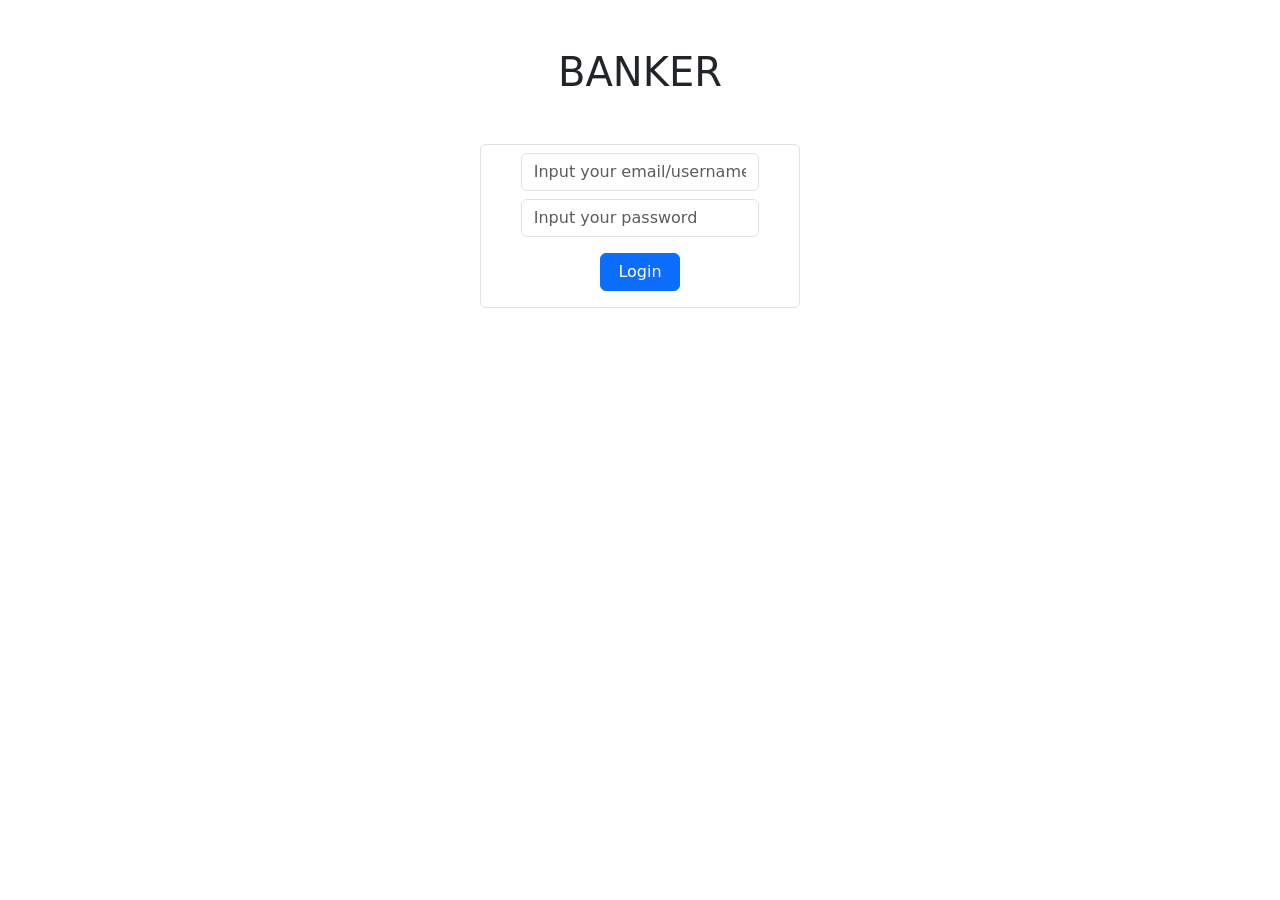
<file: login/index.html>
<!DOCTYPE html>
<html lang="en">
  <head>
    <meta charset="UTF-8" />
    <meta http-equiv="X-UA-Compatible" content="IE=edge" />
    <meta name="viewport" content="width=device-width, initial-scale=1.0" />
    <title>Banker</title>
    <link
      href="https://cdn.jsdelivr.net/npm/bootstrap@5.0.2/dist/css/bootstrap.min.css"
      rel="stylesheet"
      integrity="sha384-EVSTQN3/azprG1Anm3QDgpJLIm9Nao0Yz1ztcQTwFspd3yD65VohhpuuCOmLASjC"
      crossorigin="anonymous"
    />
  </head>
  <body>
    <main>
      <h1 class="text-center pt-5">BANKER</h1>
      <form class="mt-5 w-25 mx-auto border rounded" id="loginForm"></form>
    </main>

    <script
      src="https://cdn.jsdelivr.net/npm/bootstrap@5.0.2/dist/js/bootstrap.bundle.min.js"
      integrity="sha384-MrcW6ZMFYlzcLA8Nl+NtUVF0sA7MsXsP1UyJoMp4YLEuNSfAP+JcXn/tWtIaxVXM"
      crossorigin="anonymous"
    ></script>
    <script src="./asstes/script/main.js"></script>
  </body>
</html>
</file>
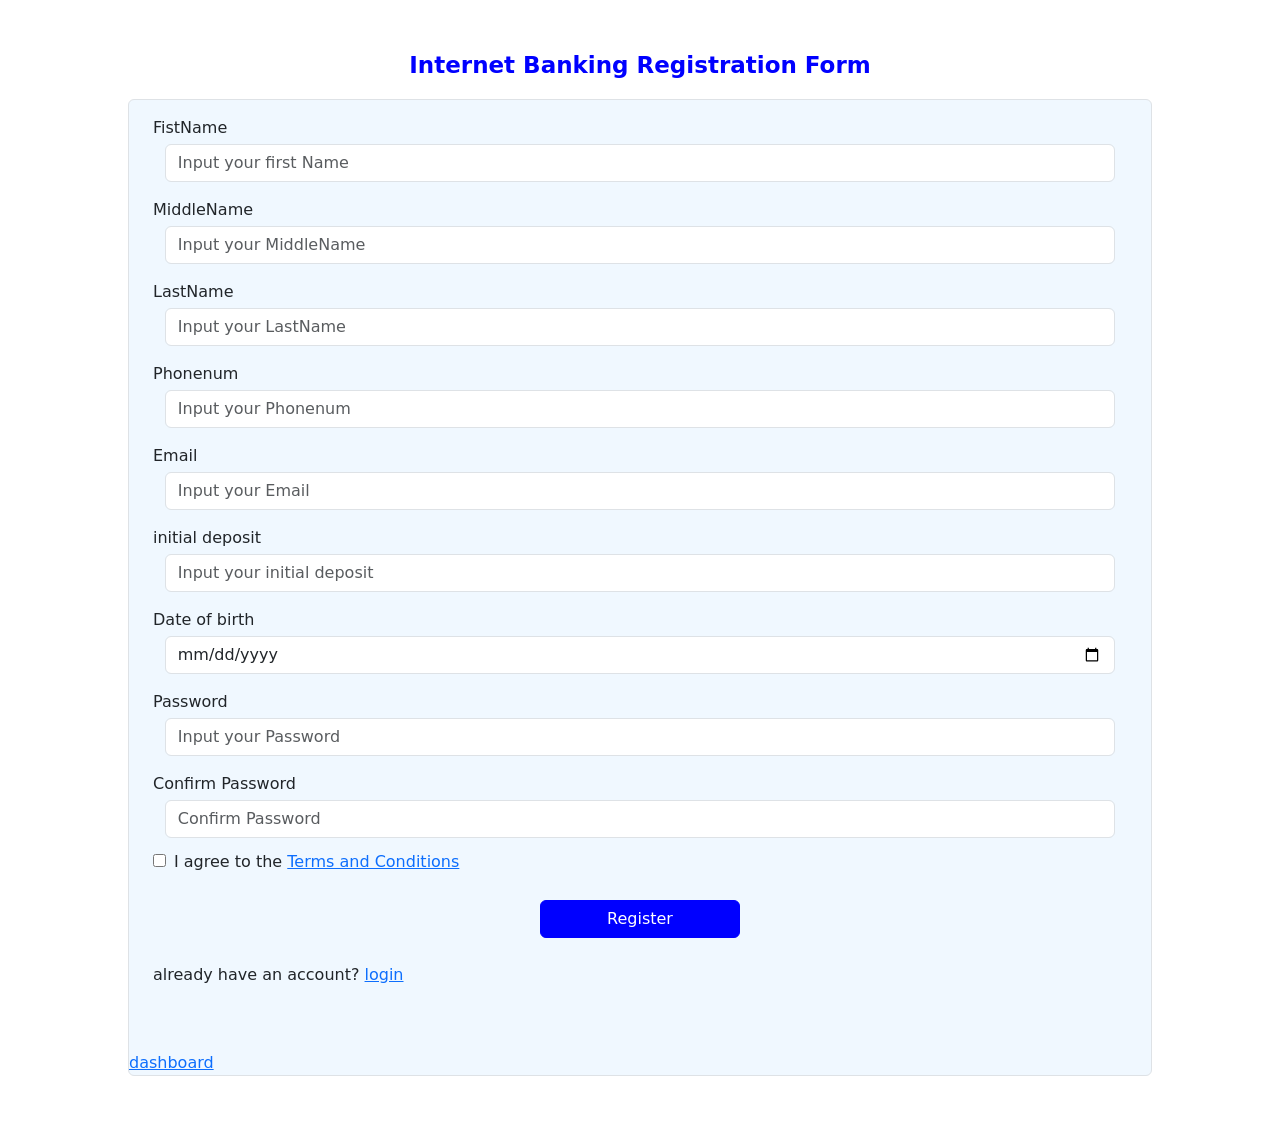
<file: project/index.html>
<!DOCTYPE html>
<html lang="en">
<head>
    <meta charset="UTF-8">
    <meta http-equiv="X-UA-Compatible" content="IE=edge">
    <meta name="viewport" content="width=device-width, initial-scale=1.0">
    <title>registration</title>
    <link
    href="https://cdn.jsdelivr.net/npm/bootstrap@5.0.2/dist/css/bootstrap.min.css"
    rel="stylesheet"
    integrity="sha384-EVSTQN3/azprG1Anm3QDgpJLIm9Nao0Yz1ztcQTwFspd3yD65VohhpuuCOmLASjC"
    crossorigin="anonymous"
  />
  <link rel="stylesheet" href="./asset/style/main.css">
</head>
<body>
    <main>
        <center class="pt-5 textstyle"><b> Internet Banking Registration Form </b> <br>
         
        </center>
            <!-- <div class="cus-det">
                Customer Details

            </div> -->
          
       
       
 
         <form class="mt-3 w-50 mx-auto  mb-5 border rounded regform" id="regForm">
           <div class="names ms-4 mt-3">FistName</div>          
             <input required="true" minlength="2"  type="text" placeholder="Input your first Name" 
             name="FistName" class="form-control mt-1 w-90 mx-auto vinput" id="FistName">
             

             <div class="names ms-4 mt-3">MiddleName</div>
           
             <input required="true" type="text" placeholder="Input your MiddleName" 
             name="MiddleName" minlength="2" class="form-control mt-1 w-90 mx-auto vinput" id="MiddleName">

             <div class="names ms-4 mt-3">LastName</div>
           
             <input required="true" minlength="2" type="text" placeholder="Input your LastName" 
             name="LastName" class="form-control mt-1 w-90 mx-auto vinput" id="LastName">

             <div class="names ms-4  mt-3">Phonenum</div>
           
             <input required="true" minlength="5"  type="tel"  placeholder="Input your Phonenum" 
             name="Phonenum"  class="form-control mt-1 w-90 mx-auto vinput" id="Phonenum">

             <div class="names ms-4 mt-3">Email</div>
           
             <input required="true"  type="Email" placeholder="Input your Email" 
             name="Email" class="form-control mt-1 w-90 mx-auto vinput" id="Email">

             <div class="names ms-4 mt-3">initial deposit</div>
           
             <input required="true" type="number" placeholder="Input your initial deposit" 
             name="deposit" class="form-control mt-1 w-90 mx-auto vinput" id="deposit">
             <!-- <label for="cars">caes</label>
             <section id="cars" form="regform" class="mt-1 w-90 vinput">
               <option value="select gender"></option>
               <option value="male"></option>
               <option value="female"></option>
            </section> -->
            

             <div class="names ms-4 mt-3">Date of birth</div>
           
             <input required="true" type="date" placeholder="Input your Date of birth" 
             name="dob" class="form-control mt-1 w-90 mx-auto vinput" id="dob">
<!--              
             <input required="true" type="file" placeholder="Input your Date of birth" 
             name="user-details" class="form-control mt-4 w-50 ms-4 mx-auto vinput" id="file"> -->
             <div class="names ms-4 mt-3">Password</div>
           
             <input required="true" type="Password" placeholder="Input your Password" 
             name="Password" class="form-control mt-1 w-90 mx-auto vinput" id="Password">

             <div class="names ms-4 mt-3"> Confirm Password</div>
           
             <input required="true" type="Password" placeholder="Confirm Password" 
             name="CPassword" class="form-control mt-1 w-90 mx-auto vinput" id="CPassword">


             <input type="checkbox"  id="tearms" class="ms-4 mb-2 mt-3"><label for="huu"> <span class="ps-2"> I agree to the </span> <a href="#">Terms and Conditions</a></label>

              
            <center> <button class="btn subbtn " id="Register">Register</button></center>

            <p class="ms-4">
              already have an account? <a href="./login.html" class="mar">login</a><br><br><br>
            </p>
            <div class="">
              <a href="./dashboard.html">dashboard</a>

            </div>

         </form>
    </main>
    <script
    src="https://cdn.jsdelivr.net/npm/bootstrap@5.0.2/dist/js/bootstrap.bundle.min.js"
    integrity="sha384-MrcW6ZMFYlzcLA8Nl+NtUVF0sA7MsXsP1UyJoMp4YLEuNSfAP+JcXn/tWtIaxVXM"
    crossorigin="anonymous"
  ></script>
 <script src="./asset/script/main.js"></script>
 <script src="./asset/script/deposit.js"></script>

 <script src="./asset/script/depositme.js"></script>
 <script src="./asset/script/withdraw.js"></script>
</body>
</html>
</file>
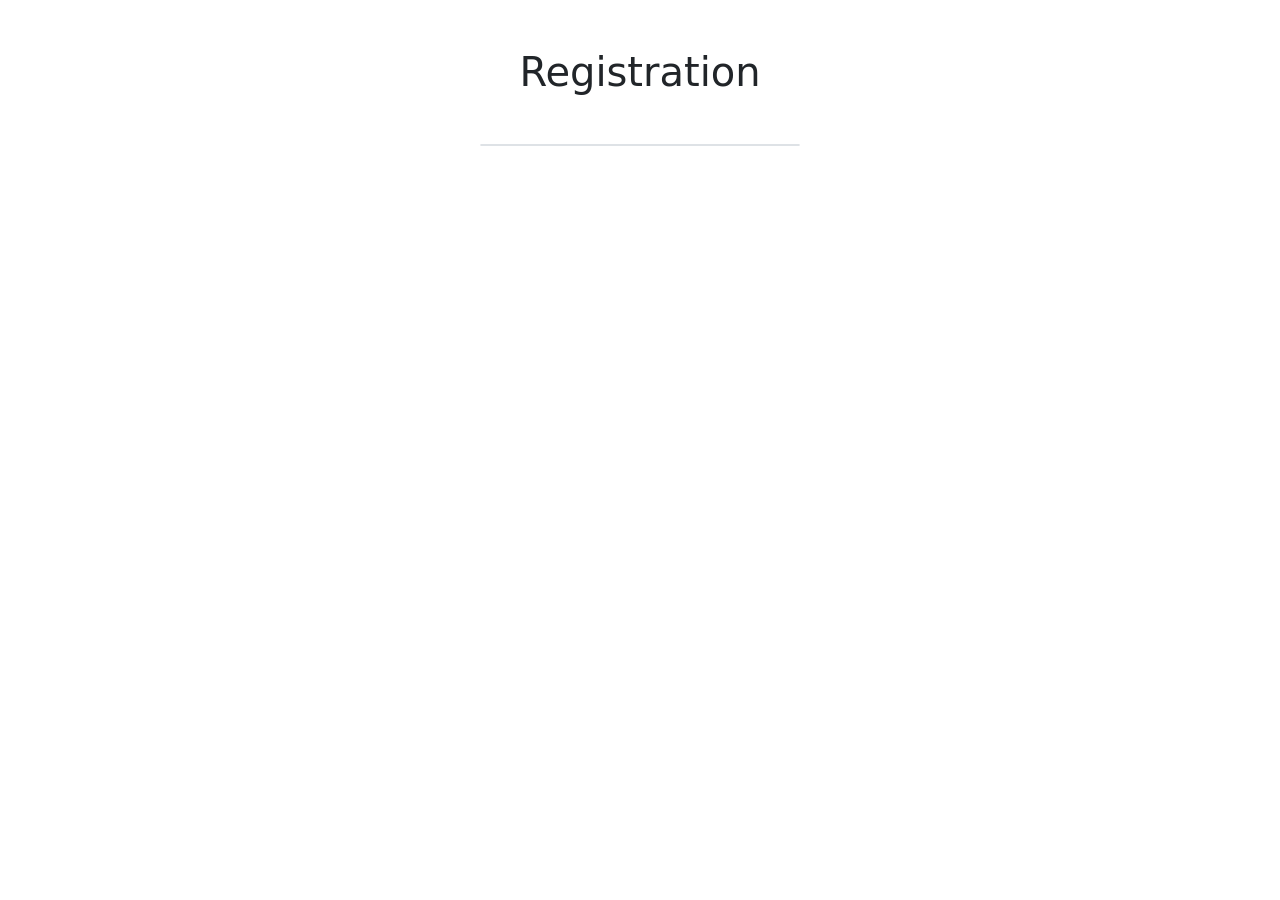
<file: register/index.html>
<!DOCTYPE html>
<html lang="en">
<head>
    <meta charset="UTF-8">
    <meta http-equiv="X-UA-Compatible" content="IE=edge">
    <meta name="viewport" content="width=device-width, initial-scale=1.0">
    <title>registration</title>
    <link
      href="https://cdn.jsdelivr.net/npm/bootstrap@5.0.2/dist/css/bootstrap.min.css"
      rel="stylesheet"
      integrity="sha384-EVSTQN3/azprG1Anm3QDgpJLIm9Nao0Yz1ztcQTwFspd3yD65VohhpuuCOmLASjC"
      crossorigin="anonymous"
    />
</head>
<body>
    <main>
        <h1 class="text-center pt-5">Registration</h1>
        <form class="mt-5 w-25 mx-auto border rounded" id="registrationForm"></form>
    </main>
    <script
      src="https://cdn.jsdelivr.net/npm/bootstrap@5.0.2/dist/js/bootstrap.bundle.min.js"
      integrity="sha384-MrcW6ZMFYlzcLA8Nl+NtUVF0sA7MsXsP1UyJoMp4YLEuNSfAP+JcXn/tWtIaxVXM"
      crossorigin="anonymous"
    ></script>
    <script src="./asset/script/main.js"></script>
   
    
</body>
</html>
</file>
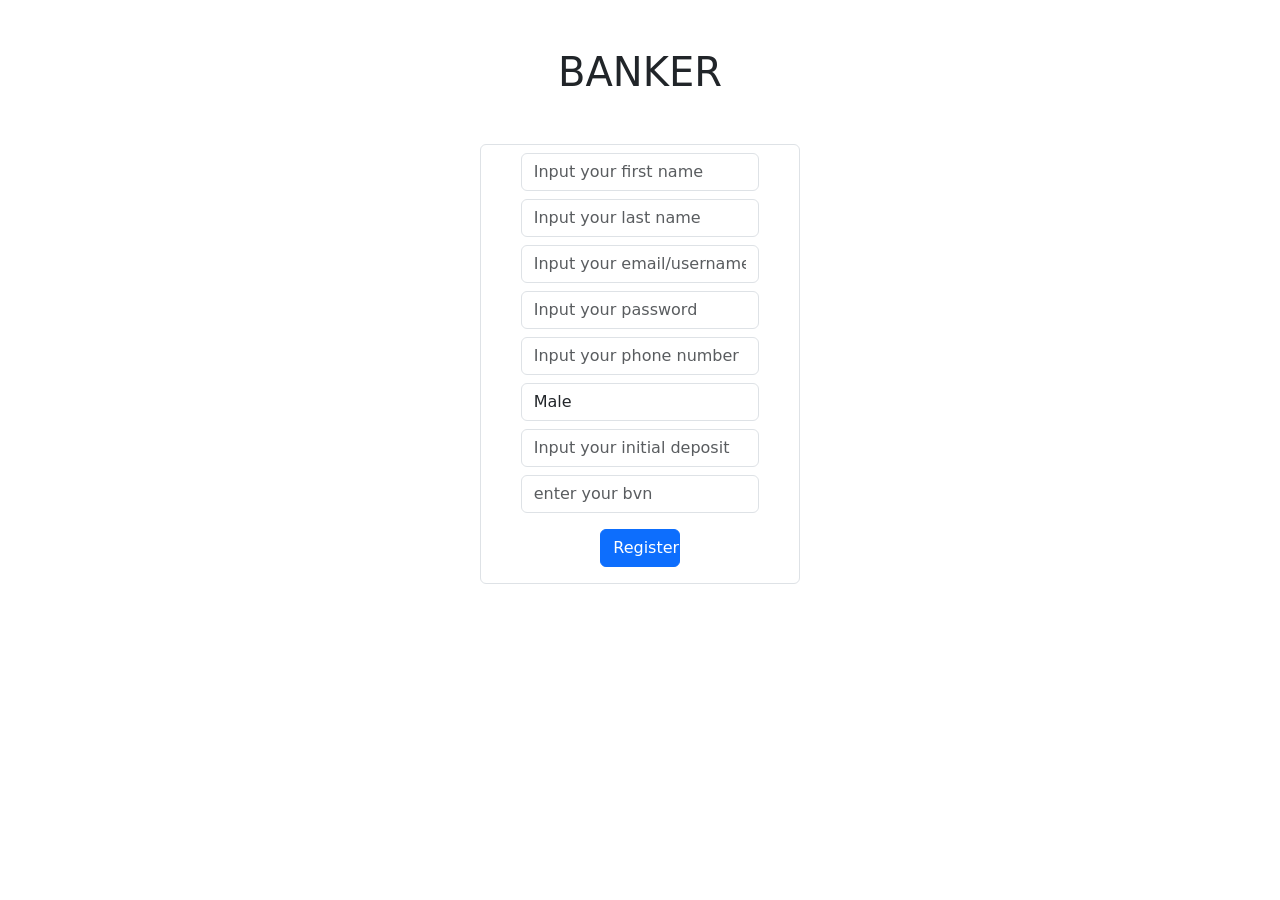
<file: registration/index.html>
<!DOCTYPE html>
<html lang="en">
  <head>
    <meta charset="UTF-8" />
    <meta http-equiv="X-UA-Compatible" content="IE=edge" />
    <meta name="viewport" content="width=device-width, initial-scale=1.0" />
    <title>Banker</title>
    <link
      href="https://cdn.jsdelivr.net/npm/bootstrap@5.0.2/dist/css/bootstrap.min.css"
      rel="stylesheet"
      integrity="sha384-EVSTQN3/azprG1Anm3QDgpJLIm9Nao0Yz1ztcQTwFspd3yD65VohhpuuCOmLASjC"
      crossorigin="anonymous"
    />
  </head>
  <body>
    <main>
      <h1 class="text-center pt-5">BANKER</h1>
      <form class="mt-5 w-25 mx-auto border rounded" id="regForm"></form>
    </main>

    <script
      src="https://cdn.jsdelivr.net/npm/bootstrap@5.0.2/dist/js/bootstrap.bundle.min.js"
      integrity="sha384-MrcW6ZMFYlzcLA8Nl+NtUVF0sA7MsXsP1UyJoMp4YLEuNSfAP+JcXn/tWtIaxVXM"
      crossorigin="anonymous"
    ></script>
    <script src="./asstes/script/main.js"></script>
  </body>
</html>
</file>
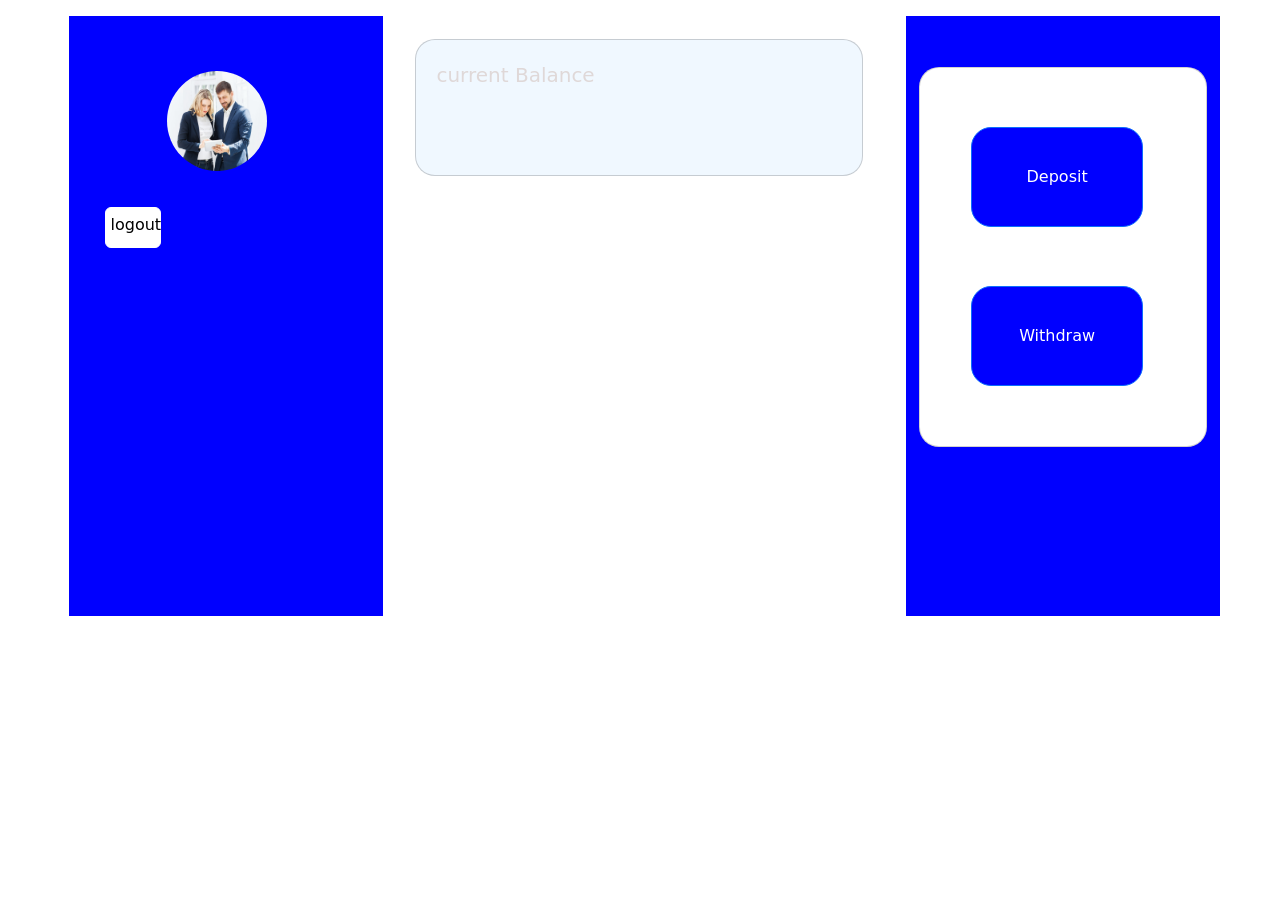
<file: project/dashboard.html>
<!DOCTYPE html>
<html lang="en">
<head>
    <meta charset="UTF-8">
    <meta http-equiv="X-UA-Compatible" content="IE=edge">
    <meta name="viewport" content="width=device-width, initial-scale=1.0">
    <title>dashboard</title>
    <link
    href="https://cdn.jsdelivr.net/npm/bootstrap@5.0.2/dist/css/bootstrap.min.css"
    rel="stylesheet"
    integrity="sha384-EVSTQN3/azprG1Anm3QDgpJLIm9Nao0Yz1ztcQTwFspd3yD65VohhpuuCOmLASjC"
    crossorigin="anonymous"
  />
  <link rel="stylesheet" href="./asset/style/main.css">

</head>
<body>
    <main class="container-fluid">
        <div class="row mt-3 mx-auto" >
            <div class="macol">

            </div>
          
            <div class=" col1 col-sm-3  col-md-3 col-xxl-3 col-xl-3 col-xs-12 col-lg-3">
                <div class="circle">
                    <img class="circle" src="./asset/script/section3.jpg" width="300px" height="400px" alt="">

                </div>
                <div id="username" class="myusername"> 
                   
                </div>
                <div class="logout btn" id="logout">
                    logout

                </div>
             

            </div>
            <div class=" col-5 col2 col-sm-5  col-md-5 col-xxl-5 col-xl-5 col-xs-5 col-lg-5">
            
             

                <div class="card carrds">
                    <p class="cure ">current Balance</p> 
                    
                        <p class=" bal" id="depositbalance"></p> 
                        <!-- <span class="atm" id="balatm">*****765</span>  -->
                </div>
                
                    
                        
              
           
                
        
                    
                    

               
                

            </div>
            <div class="col-3 col1 col-sm-3  col-md-3 col-xxl-3 col-xl-3 col-xs-3 col-lg-3">
                <div class="card carrd">
                    <div>
                      
                        <button type="button" class="btn btn-primary mybtn" data-bs-toggle="modal"
                         data-bs-target="#exampleModal" data-bs-whatever="@mdo">Deposit</button>
                         <div class="modal fade" id="exampleModal" tabindex="-1" aria-labelledby="exampleModalLabel" aria-hidden="true">
                            <div class="modal-dialog">
                              <div class="modal-content">
                                <div class="modal-header">
                                  <h5 class="modal-title" id="exampleModalLabel">Deposit slip </h5>
                                  <button type="button" class="btn-close" data-bs-dismiss="modal" aria-label="Close"></button>
                                </div>
                                <div class="modal-body">
                                  <form>
                                    <div class="mb-3">
                                      <label for="recipient-name" class="col-form-label">Recipient:</label>
                                      <input type="text" class="form-control" id="recipient-name">
                                    </div>
                                    <div class="mb-3">
                                      <label for="message-text" class="col-form-label">Amount:</label>
                                      <input type="number" max="100000" class="form-control" placeholder="Enter amount to deposit" id="myDeposit">

                                      <!-- <textarea class="form-control" id="D-Amount"></textarea> -->
                                    </div>
                                  </form>
                                </div>
                                <div class="modal-footer">
                                  <button type="button" class="btn btn-secondary" data-bs-dismiss="modal">Close</button>
                                  <button type="button"  data-bs-dismiss="modal" id="addMoney" class="btn btn-primary">Send</button>
                                </div>
                              </div>
                            </div>
                          </div>

                    </div>
                    <div>
                        <!-- <button class="btn mybtn" id="depositbutton">dkdd</button> -->

                        <button type="button" class="btn btn-primary mybtn" data-bs-toggle="modal"
                         data-bs-target="#exampleModals" data-bs-whatever="@mdo">Withdraw</button>
                         <div class="modal fade" id="exampleModals" tabindex="-1" aria-labelledby="exampleModalLabel" aria-hidden="true">
                            <div class="modal-dialog">
                              <div class="modal-content">
                                <div class="modal-header">
                                  <h5 class="modal-title" id="exampleModalLabel">Deposit slip </h5>
                                  <button type="button" class="btn-close" data-bs-dismiss="modal" aria-label="Close"></button>
                                </div>
                                <div class="modal-body">
                                  <form>
                                    <div class="mb-3">
                                      <label for="recipient-name" class="col-form-label">Recipient:</label>
                                      <input type="text" class="form-control" id="recipient-name">
                                    </div>
                                    <div class="mb-3">
                                      <label for="message-text" class="col-form-label">Amount:</label>
                                      <input type="number" max="100000" class="form-control" placeholder="Enter amount to withdraw" id="mywithdraw">

                                      <!-- <textarea class="form-control" id="D-Amount"></textarea> -->
                                    </div>
                                  </form>
                                </div>
                                <div class="modal-footer">
                                  <button type="button" class="btn btn-secondary" data-bs-dismiss="modal">Close</button>
                                  <button type="button"  data-bs-dismiss="modal" id="removeMoney" class="btn btn-primary">Send</button>
                                </div>
                              </div>
                            </div>
                          </div>

                    </div>

                    </div>

                </div>

            </div>

        </div>

    </main>
    <script
    src="https://cdn.jsdelivr.net/npm/bootstrap@5.0.2/dist/js/bootstrap.bundle.min.js"
    integrity="sha384-MrcW6ZMFYlzcLA8Nl+NtUVF0sA7MsXsP1UyJoMp4YLEuNSfAP+JcXn/tWtIaxVXM"
    crossorigin="anonymous"
  ></script>
   <script src="./asset/script/main.js"></script>
   <script src="./asset/script/deposit.js"></script>

   <script src="./asset/script/depositme.js"></script>
   <script src="./asset/script/withdraw.js"></script>

    
</body>
</html>
</file>
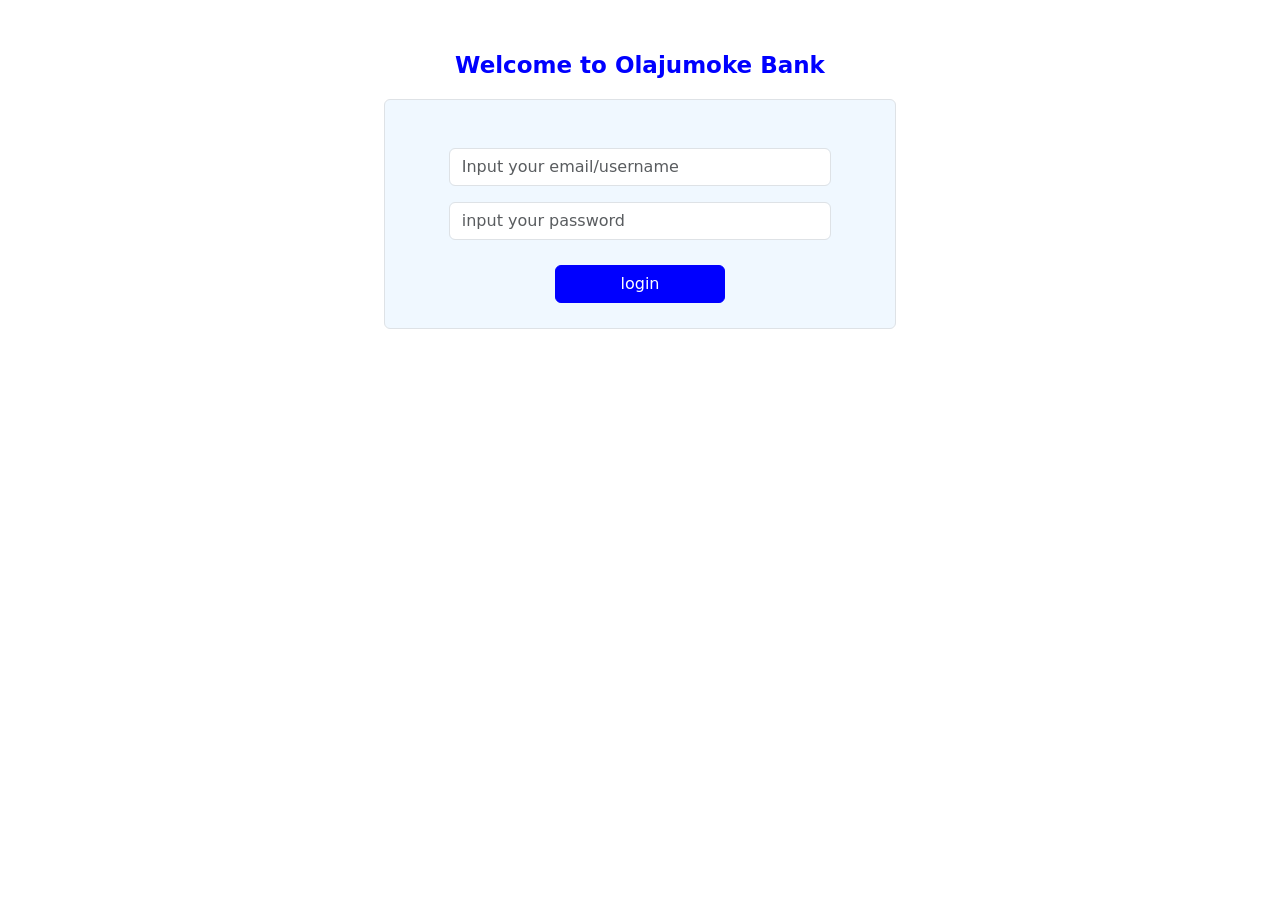
<file: project/login.html>
<!DOCTYPE html>
<html lang="en">
<head>
    <meta charset="UTF-8">
    <meta http-equiv="X-UA-Compatible" content="IE=edge">
    <meta name="viewport" content="width=device-width, initial-scale=1.0">
    <title>login form</title>
    <link
      href="https://cdn.jsdelivr.net/npm/bootstrap@5.0.2/dist/css/bootstrap.min.css"
      rel="stylesheet"
      integrity="sha384-EVSTQN3/azprG1Anm3QDgpJLIm9Nao0Yz1ztcQTwFspd3yD65VohhpuuCOmLASjC"
      crossorigin="anonymous"
    />
    <link rel="stylesheet" href="./asset/style/main.css">
</head>
<body>
    <main>
      <center class="pt-5 textstyle"><b> Welcome to Olajumoke Bank </b>
       </center>
        <form class="mt-3 w-25 row mx-auto border rounded logform" id="loginForm">
            <input required="true" type="email" placeholder="Input your email/username" 
            name="user-details" class="form-control mt-5 w-75 mx-auto col-sm-12" id="Email">
            <input required="true" type="password" placeholder="input your password" 
            name="user-details" class="form-control mt-3 w-75 mx-auto" id="Password">

           <center> <button class="btn logbtn " id="login">login</button></center>
        </form>
    </main>
    
    <script
      src="https://cdn.jsdelivr.net/npm/bootstrap@5.0.2/dist/js/bootstrap.bundle.min.js"
      integrity="sha384-MrcW6ZMFYlzcLA8Nl+NtUVF0sA7MsXsP1UyJoMp4YLEuNSfAP+JcXn/tWtIaxVXM"
      crossorigin="anonymous"
    ></script>
    <script src="./asset/script/main.js"></script>
    <script src="./asset/script/deposit.js"></script>
    <script src="./asset/script/depositme.js"></script>
    <script src="./asset/script/withdraw.js"></script>
</body>
</html>
</file>
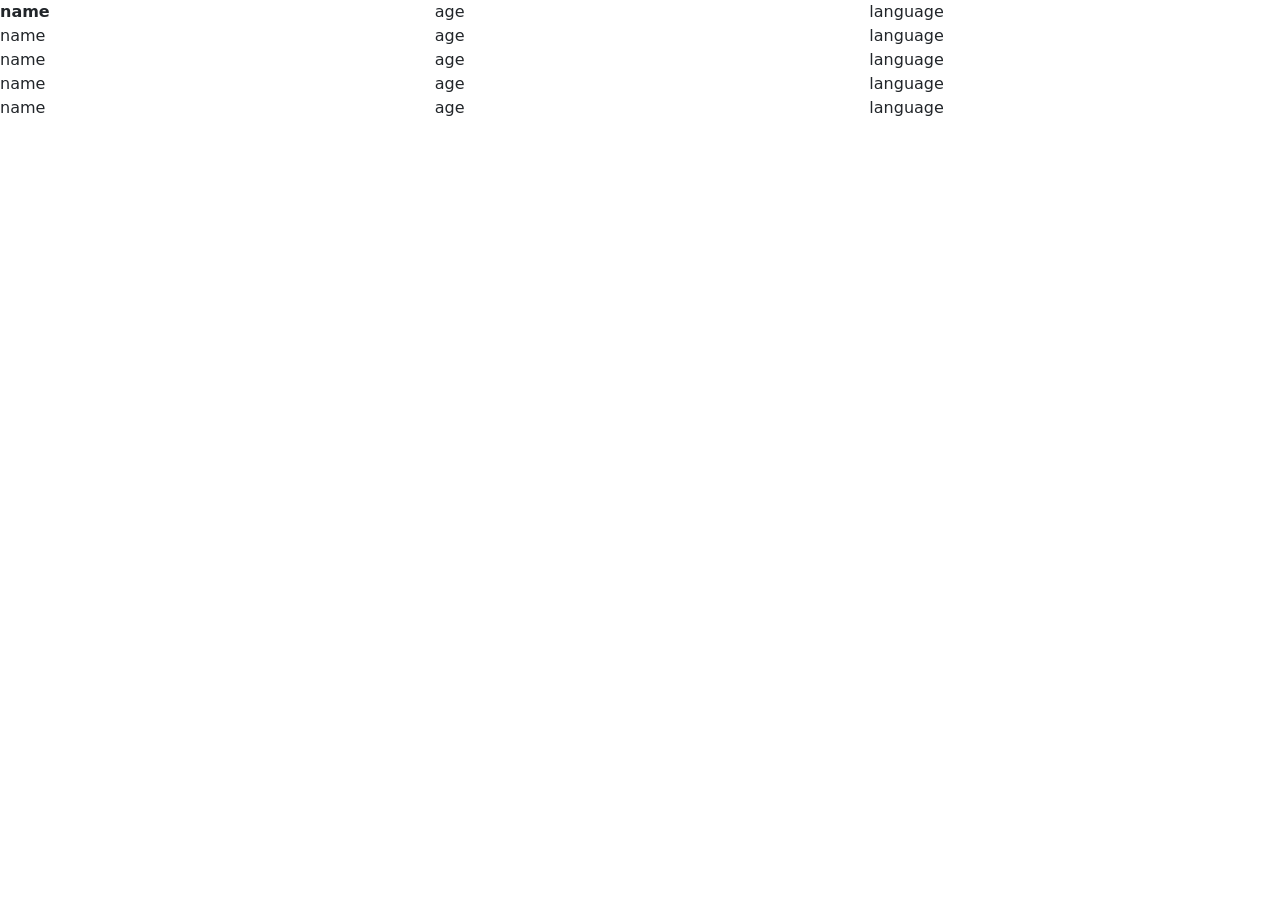
<file: registration/table.html>
<!DOCTYPE html>
<html lang="en">
<head>
    <meta charset="UTF-8">
    <meta http-equiv="X-UA-Compatible" content="IE=edge">
    <meta name="viewport" content="width=device-width, initial-scale=1.0">
    <title>Document</title>
    <link
    href="https://cdn.jsdelivr.net/npm/bootstrap@5.0.2/dist/css/bootstrap.min.css"
    rel="stylesheet"
    integrity="sha384-EVSTQN3/azprG1Anm3QDgpJLIm9Nao0Yz1ztcQTwFspd3yD65VohhpuuCOmLASjC"
    crossorigin="anonymous"
  />

</head>
<body>
  
    <div>
       <div class="row">
        <div class="col fw-bold" >name</div>
        <div class="col" >age</div>
        <div class="col" >language</div>
    </div>
    
    <div id="main"></div>
</body><script src="./table.js"></script>
</html>
</file>
<file: project/asset/style/main.css>
@media(min-width:20px) and (max-width:480px){
    .logform{
        border: 3px solid aliceblue; 
        background-color: aliceblue;
        width: 80% !important;
        
      
      }
      .regform{
        border: 3px solid aliceblue; 
        background-color: aliceblue;
        width: 80% !important;
        
      
      }
      .sbody{
      background-image: linear-gradient(to right,skyblue,rgb(174, 174, 216));}
      .textstyle{
          color: blue;
          font-size: 15px;
      }
      .subbtn{
          border: 1px solid blue;
          background-color: blue;
          margin-top: 25px !important;
          margin-bottom:25px ;
          width: 100px;
          color: white;
      }
      .logbtn {
          border: 1px solid blue;
          background-color: blue;
          margin-top: 25px !important;
          margin-bottom: 25px;
          width: 100px;
          color: white;
        }
      .subbtn:hover{
          border: 1px solid blue;
          background-color: blue;
          margin-top: 25px !important;
          margin-bottom:25px ;
          width: 400px;
          color: white;
      }
      /* registration */
      .textstyle{
          color: blue;
          font-size:23px;
      }
      .cus-det{
          padding-left: 309px;
          font-weight: bold;
      }
      .names{
          margin-left: 340px; 
          
      }
      .vinput{
          width: 93%;
      }
      .mar{
          margin-bottom: 100px;
      }
      .col1 {
        background-color: blue;
        border: 1px solid blue;
   
        width: 100% !important;
      }
      .col2{
          background-color:white  ;
          border: 1px solid white;
          height: 198px;
          width: 100%!important;
      }
      .circle {
        height: 113px;
        width: 92px;
        border-radius: 50%;
        margin-top: 43px;
        margin-left: 23%;
      }
      .carrd{
          background-color: white;
          height: 380px;
          margin-top: 50px;
          border-radius: 20px;
      }
      .carrds{
          background-color: aliceblue;
      height: 137px;
      margin-top: 22px;
      border-radius: 20px;
      width: 90%;
      margin-left: 4%;
      }
      .mybtn
      {
          width: 60%;
      height: 100px;
      margin-left: 18%;
      margin-top: 59px;
      border-radius: 20px;
      background-color: blue;
      transition: all 0.3s ease-in;
      }
      .mybtn:hover
      {
          width: 30%;
      height: 100px;
      margin-left: 18%;
      margin-top: 59px;
      border-radius: 20px;
      background-color: rgb(215, 215, 226);
      }
      .macol{
          width: 4.5%;
      }
      .cure{
          font-size: 20px;
          margin-top: 20px;
          margin-left: 20px;
          color: #dfd8d8;
        
      }
      .bal{
        font-size: 30px;
        margin-top: -63px;
        padding: 54px;
      }
      .mst{
          margin-bottom: 40px;
      }
      .atm {
          margin-top: -78px;
          margin-left: 299px;
        }
        .rowcol{
          background-color: rgb(229, 229, 236);
        }
        .dc{
          
              height: 29px;
              width: 54px;
              border-radius: 47%;
              background-color: red;
              border: 1px solid red;
       }
      .dd{
          height: 29px;
          width: 54px;
          border-radius: 47%;
          background-color: green;
          border: 1px solid green;
      
                
      }
}

@media(min-width:481px) and (max-width:767px){
    .logform{
        border: 3px solid aliceblue; 
        background-color: aliceblue;
        width: 60% !important;
        
      
    }
      .regform{
        border: 3px solid aliceblue; 
        background-color: aliceblue;
        width: 80% !important;
        
      
      }
      
      .sbody{
      background-image: linear-gradient(to right,skyblue,rgb(174, 174, 216));}
      .textstyle{
          color: blue;
          font-size: 15px;
      }
      .subbtn{
          border: 1px solid blue;
          background-color: blue;
          margin-top: 25px !important;
          margin-bottom:25px ;
          width: 200px;
          color: white;
      }
      .logbtn {
          border: 1px solid blue;
          background-color: blue;
          margin-top: 25px !important;
          margin-bottom: 25px;
          width: 200px;
          color: white;
        }
      .subbtn:hover{
          border: 1px solid blue;
          background-color: blue;
          margin-top: 25px !important;
          margin-bottom:25px ;
          width: 400px;
          color: white;
      }
      /* registration */
      .textstyle{
          color: blue;
          font-size:23px;
      }
      .cus-det{
          padding-left: 309px;
          font-weight: bold;
      }
      .names{
          margin-left: 340px; 
          
      }
      .vinput{
          width: 93%;
      }
      .mar{
          margin-bottom: 100px;
      }
      .col1{
          background-color:blue  ;
          border: 1px solid blue;
          height: 600px;
          width: 25% !important;
      }.col2{
          background-color:white  ;
          border: 1px solid white;
          height: 600px;
          width: 40% !important;
      }
      .circle{
          height: 100px;
          width: 100px;
          border-radius: 50%;
          margin-top: 27px;
          margin-left: -1%;
          
      
      }
      .carrd{
          background-color: white;
          height: 380px;
          margin-top: 50px;
          border-radius: 20px;
      }
      .carrds{
          background-color: aliceblue;
      height: 137px;
      margin-top: 22px;
      border-radius: 20px;
      width: 90%;
      margin-left: 4%;
      }
      .mybtn
      {
          width: 60%;
      height: 100px;
      margin-left: 18%;
      margin-top: 59px;
      border-radius: 20px;
      background-color: blue;
      transition: all 0.3s ease-in;
      font-size: 12px;
      }
      .mybtn:hover
      {
          width: 30%;
      height: 100px;
      margin-left: 18%;
      margin-top: 59px;
      border-radius: 20px;
      background-color: rgb(215, 215, 226);
      }
      .macol{
          width: 4.5%;
      }
      .cure{
          font-size: 20px;
          margin-top: 20px;
          margin-left: 20px;
          color: #dfd8d8;
        
      }
      .bal {
        font-size: 25px;
        margin-top: -52px;
        padding: 28px;
      }
      .mst{
          margin-bottom: 40px;
      }
      .atm {
          margin-top: -78px;
          margin-left: 299px;
        }
        .rowcol{
          background-color: rgb(229, 229, 236);
        }
        .dc{
          
              height: 29px;
              width: 54px;
              border-radius: 47%;
              background-color: red;
              border: 1px solid red;
       }
      .dd{
          height: 29px;
          width: 54px;
          border-radius: 47%;
          background-color: green;
          border: 1px solid green;
      
                
      }
}

@media(min-width:768px) and (max-width:1380px){
    .logform{
        border: 3px solid aliceblue; 
        background-color: aliceblue;
        width: 40% !important;
        
      
      }
      .regform{
        border: 3px solid aliceblue; 
        background-color: aliceblue;
        width: 80% !important;
        
      
      }
      .sbody{
      background-image: linear-gradient(to right,skyblue,rgb(174, 174, 216));}
      .textstyle{
          color: blue;
          font-size: 15px;
      }
      .subbtn{
          border: 1px solid blue;
          background-color: blue;
          margin-top: 25px !important;
          margin-bottom:25px ;
          width: 200px;
          color: white;
      }
      .logbtn {
          border: 1px solid blue;
          background-color: blue;
          margin-top: 25px !important;
          margin-bottom: 25px;
          width: 170px;
          color: white;
        }
      .subbtn:hover{
          border: 1px solid blue;
          background-color: blue;
          margin-top: 25px !important;
          margin-bottom:25px ;
          width: 400px;
          color: white;
      }
      /* registration */
      .textstyle{
          color: blue;
          font-size:23px;
      }
      .cus-det{
          padding-left: 309px;
          font-weight: bold;
      }
      .names{
          margin-left: 340px; 
          
      }
      .vinput{
          width: 93%;
      }
      .mar{
          margin-bottom: 100px;
      }
      .col1{
          background-color:blue  ;
          border: 1px solid blue;
          height: 600px;
      }.col2{
          background-color:white  ;
          border: 1px solid white;
          height: 600px;
      }
      .circle{
          height: 100px;
          width: 100px;
          border-radius: 50%;
          margin-top: 27px;
          margin-left: 22%;
          
      
      }
      .carrd{
          background-color: white;
          height: 380px;
          margin-top: 50px;
          border-radius: 20px;
      }
      .carrds{
          background-color: aliceblue;
      height: 137px;
      margin-top: 22px;
      border-radius: 20px;
      width: 90%;
      margin-left: 4%;
      }
      .mybtn
      {
          width: 60%;
      height: 100px;
      margin-left: 18%;
      margin-top: 59px;
      border-radius: 20px;
      background-color: blue;
      transition: all 0.3s ease-in;
      }
      .mybtn:hover
      {
          width: 30%;
      height: 100px;
      margin-left: 18%;
      margin-top: 59px;
      border-radius: 20px;
      background-color: rgb(215, 215, 226);
      }
      .macol{
          width: 4.5%;
      }
      .cure{
          font-size: 20px;
          margin-top: 20px;
          margin-left: 20px;
          color: #dfd8d8;
        
      }
      .bal{
        font-size: 30px;
        margin-top: -63px;
        padding: 54px;
      }
      .mst{
          margin-bottom: 40px;
      }
      .atm {
          margin-top: -78px;
          margin-left: 299px;
        }
        .rowcol{
          background-color: rgb(229, 229, 236);
        }
        .dc{
          
              height: 29px;
              width: 54px;
              border-radius: 47%;
              background-color: red;
              border: 1px solid red;
       }
      .dd{
          height: 29px;
          width: 54px;
          border-radius: 47%;
          background-color: green;
          border: 1px solid green;
      
                
      }
}
@media(min-width:1381px){
    .logform{
        border: 3px solid aliceblue; 
        background-color: aliceblue;
        width: 50% !important;
        
      
      }
      .regform{
        border: 3px solid aliceblue; 
        background-color: aliceblue;
        width: 80% !important;
        
      
      }
      .sbody{
      background-image: linear-gradient(to right,skyblue,rgb(174, 174, 216));}
      .textstyle{
          color: blue;
          font-size: 15px;
      }
      .subbtn{
          border: 1px solid blue;
          background-color: blue;
          margin-top: 25px !important;
          margin-bottom:25px ;
          width: 400px;
          color: white;
      }
      .logbtn {
          border: 1px solid blue;
          background-color: blue;
          margin-top: 25px !important;
          margin-bottom: 25px;
          width: 248px;
          color: white;
        }
      .subbtn:hover{
          border: 1px solid blue;
          background-color: blue;
          margin-top: 25px !important;
          margin-bottom:25px ;
          width: 400px;
          color: white;
      }
      /* registration */
      .textstyle{
          color: blue;
          font-size:23px;
      }
      .cus-det{
          padding-left: 309px;
          font-weight: bold;
      }
      .names{
          margin-left: 340px; 
          
      }
      .vinput{
          width: 93%;
      }
      .mar{
          margin-bottom: 100px;
      }
      .col1{
          background-color:blue  ;
          border: 1px solid blue;
          height: 600px;
      }.col2{
          background-color:white  ;
          border: 1px solid white;
          height: 600px;
      }
      .circle{
          height: 100px;
          width: 100px;
          border-radius: 50%;
          margin-top: 27px;
          margin-left: 22%;
          
      
      }
      .carrd{
          background-color: white;
          height: 380px;
          margin-top: 50px;
          border-radius: 20px;
      }
      .carrds{
          background-color: aliceblue;
      height: 137px;
      margin-top: 22px;
      border-radius: 20px;
      width: 90%;
      margin-left: 4%;
      }
      .mybtn
      {
          width: 60%;
      height: 100px;
      margin-left: 18%;
      margin-top: 59px;
      border-radius: 20px;
      background-color: blue;
      transition: all 0.3s ease-in;
      }
      .mybtn:hover
      {
          width: 30%;
      height: 100px;
      margin-left: 18%;
      margin-top: 59px;
      border-radius: 20px;
      background-color: rgb(215, 215, 226);
      }
      .macol{
          width: 4.5%;
      }
      .cure{
          font-size: 20px;
          margin-top: 20px;
          margin-left: 20px;
          color: #dfd8d8;
        
      }
      .bal{
        font-size: 34px;
        margin-top: -199px;
        padding: 197px;
      }
      .mst{
          margin-bottom: 40px;
      }
      .atm {
          margin-top: -78px;
          margin-left: 299px;
        }
        .rowcol{
          background-color: rgb(229, 229, 236);
        }
        .dc{
          
              height: 29px;
              width: 54px;
              border-radius: 47%;
              background-color: red;
              border: 1px solid red;
       }
      .dd{
          height: 29px;
          width: 54px;
          border-radius: 47%;
          background-color: green;
          border: 1px solid green;
      
                
      }
}

.myusername{
    padding-top: 40px;
}
.logout {
    height: 41px;
    width: 56px;
    border: solid white 1px !important;
    background-color: white !important;
    color: black !important;
    margin: 23px;
    padding: 5px;
}
</file>
